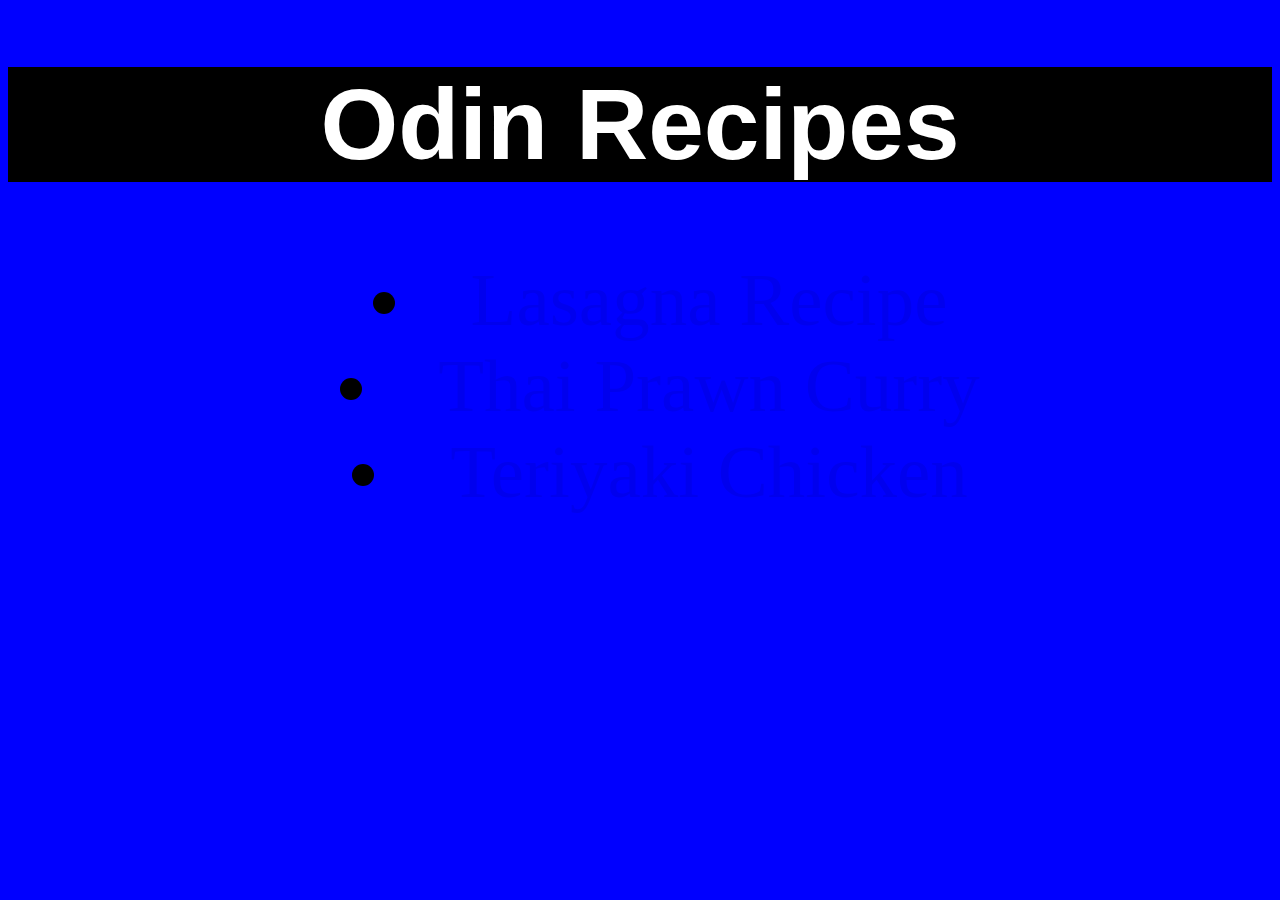
<file: index.html>
<!DOCTYPE html>
<html lang="en">
<head>
    <link rel="stylesheet" href="styles.css">
    <meta charset="UTF-8">
    <meta name="viewport" content="width=device-width, initial-scale=1.0">
    <title>Document</title>
</head>
<body>
    <H1>Odin Recipes</H1>
    <ul>
    <li><a href="recipes/lasagna.html">Lasagna Recipe</a></li>
    <li><a href="recipes/thai-prawn-curry.html">Thai Prawn Curry</a></li>
    <li><a href="recipes/teriyaki-chicken.html">Teriyaki Chicken</a></li>
    </ul>
</body>
</html>
</file>
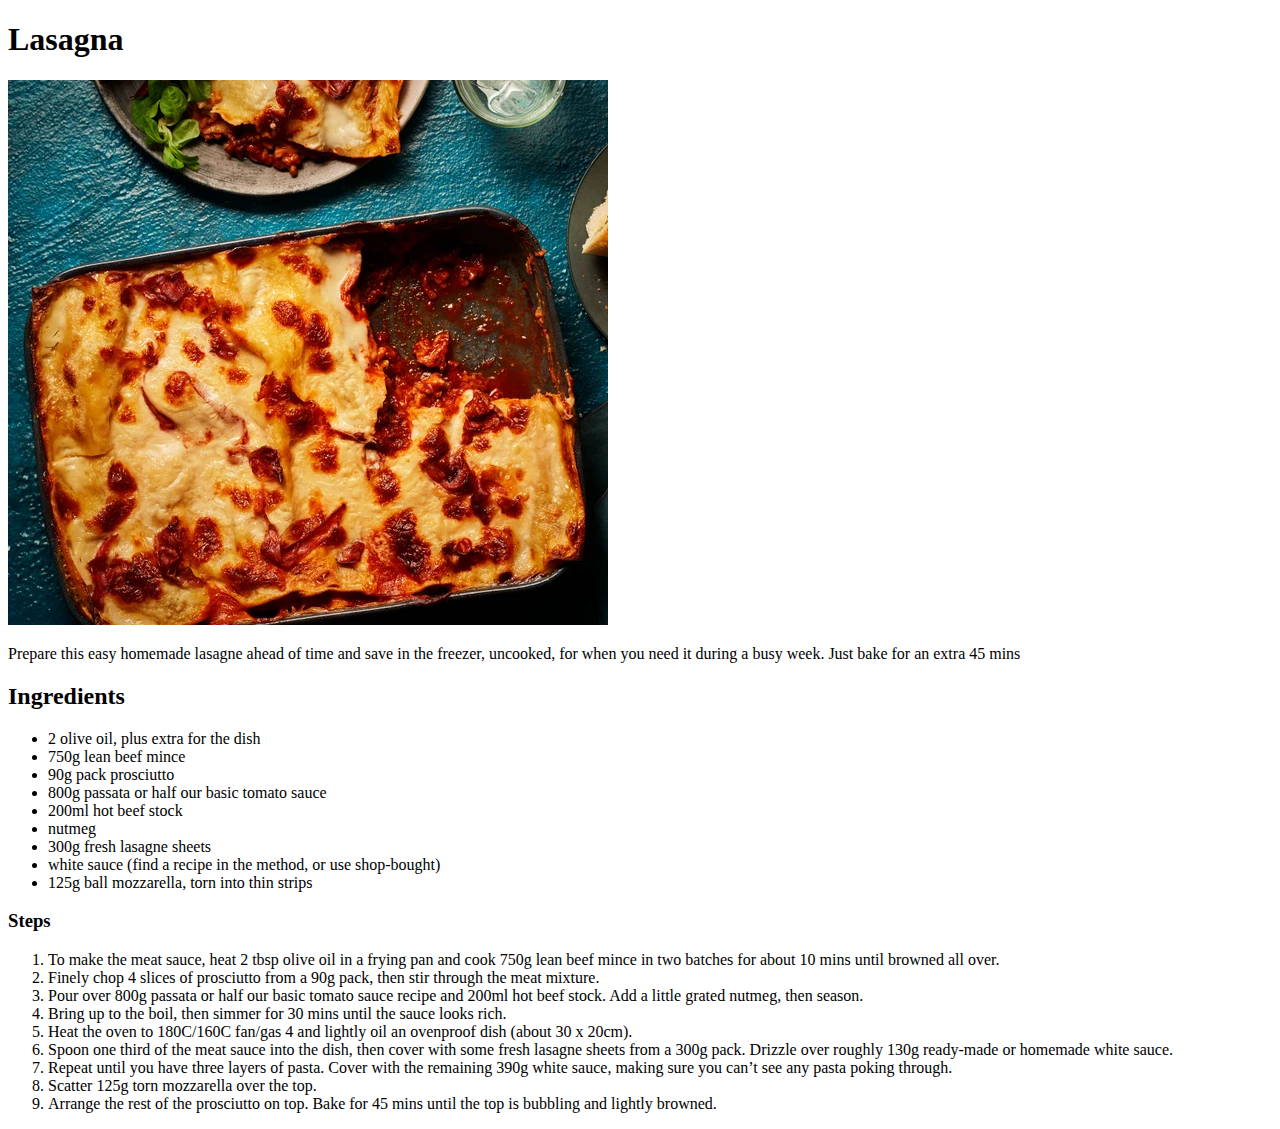
<file: recipes/lasagna.html>
<!DOCTYPE html>
<html lang="en">
<head>
    <meta charset="UTF-8">
    <meta name="viewport" content="width=device-width, initial-scale=1.0">
    <title>Document</title>
</head>
<body>
    <h1>Lasagna</h1>
    <img src="../images/lasagna.jpg" alt="lasagna yipee">
    <p>
    Prepare this easy homemade lasagne ahead of time and save in the freezer, uncooked, for when you need it during a busy week. Just bake for an extra 45 mins
    </p>
    <h2>Ingredients</h2>
    <ul>
        <li>2 olive oil, plus extra for the dish</li>
        <li>750g lean beef mince</li>
        <li>90g pack prosciutto</li>
        <li>800g passata or half our basic tomato sauce</li>
        <li>200ml hot beef stock</li>
        <li>nutmeg</li>
        <li>300g fresh lasagne sheets</li>
        <li>white sauce (find a recipe in the method, or use shop-bought)</li>
        <li>125g ball mozzarella, torn into thin strips</li>
    </ul>
    <h3>Steps</h3>
    <ol>
        <li>To make the meat sauce, heat 2 tbsp olive oil in a frying pan and cook 750g lean beef mince in two batches for about 10 mins until browned all over.</li>
        <li>Finely chop 4 slices of prosciutto from a 90g pack, then stir through the meat mixture.</li>
        <li>Pour over 800g passata or half our basic tomato sauce recipe and 200ml hot beef stock. Add a little grated nutmeg, then season.</li>
        <li>Bring up to the boil, then simmer for 30 mins until the sauce looks rich.</li>
        <li>Heat the oven to 180C/160C fan/gas 4 and lightly oil an ovenproof dish (about 30 x 20cm).</li>
        <li>Spoon one third of the meat sauce into the dish, then cover with some fresh lasagne sheets from a 300g pack. Drizzle over roughly 130g ready-made or homemade white sauce.</li>
        <li>Repeat until you have three layers of pasta. Cover with the remaining 390g white sauce, making sure you can’t see any pasta poking through.</li>
        <li>Scatter 125g torn mozzarella over the top.</li>
        <li>Arrange the rest of the prosciutto on top. Bake for 45 mins until the top is bubbling and lightly browned.</li>
    </ol>
</body>
</html>
</file>
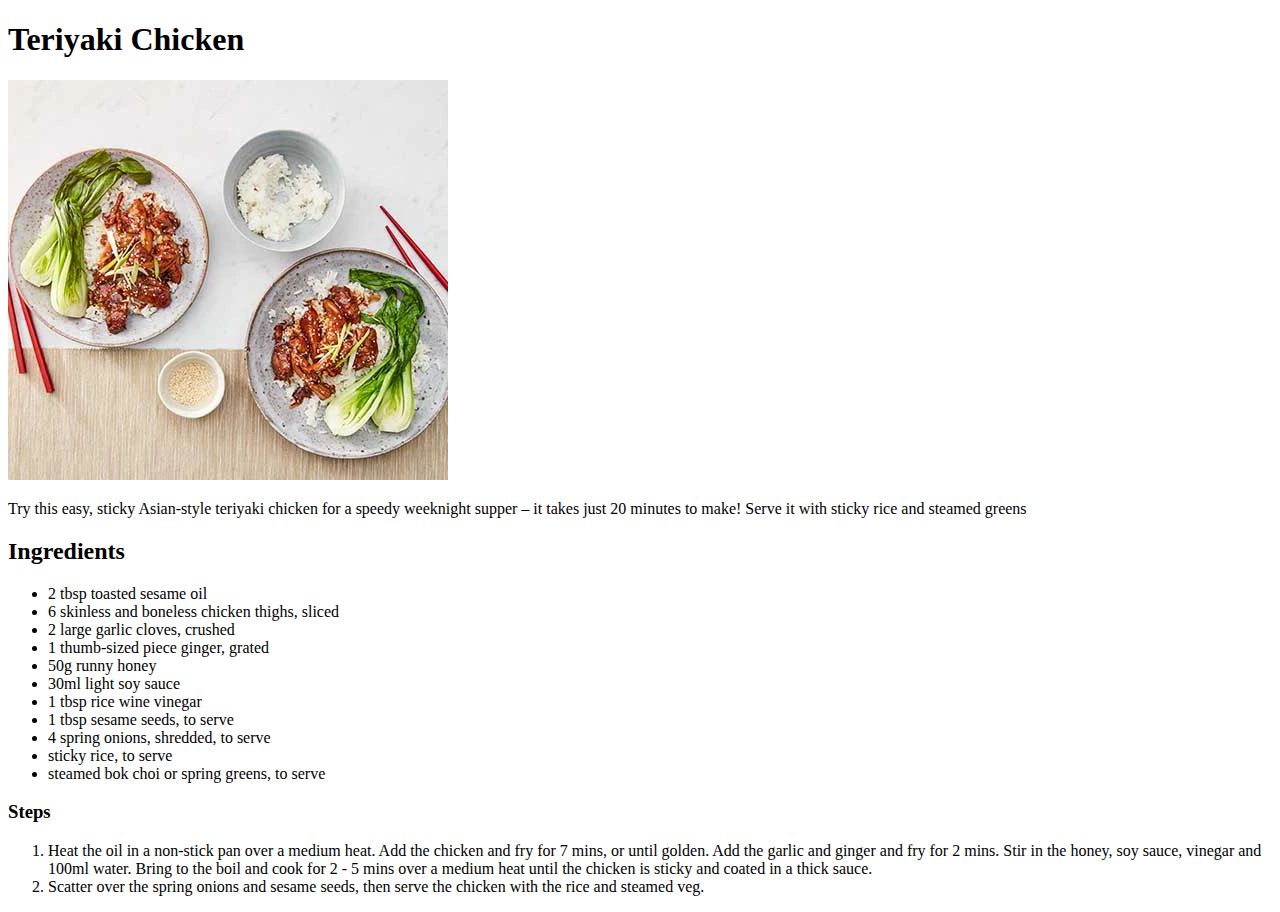
<file: recipes/teriyaki-chicken.html>
<!DOCTYPE html>
<html lang="en">
<head>
    <meta charset="UTF-8">
    <meta name="viewport" content="width=device-width, initial-scale=1.0">
    <title>Document</title>
</head>
<body>
    <h1>Teriyaki Chicken</h1>
    <img src="../images/teriyaki.jpg" alt="teriyaki chicken yipee">
    <p>
        Try this easy, sticky Asian-style teriyaki chicken for a speedy weeknight supper – it takes just 20 minutes to make! Serve it with sticky rice and steamed greens
    </p>
    <h2>Ingredients</h2>
    <ul>
        <li>2 tbsp toasted sesame oil</li>
        <li>6 skinless and boneless chicken thighs, sliced</li>
        <li>2 large garlic cloves, crushed</li>
        <li>1 thumb-sized piece ginger, grated</li>
        <li>50g runny honey</li>
        <li>30ml light soy sauce</li>
        <li>1 tbsp rice wine vinegar</li>
        <li>1 tbsp sesame seeds, to serve</li>
        <li>4 spring onions, shredded, to serve</li>
        <li>sticky rice, to serve</li>
        <li>steamed bok choi or spring greens, to serve</li>
    </ul>
    <h3>Steps</h3>
    <ol>
        <li>Heat the oil in a non-stick pan over a medium heat. Add the chicken and fry for 7 mins, or until golden. Add the garlic and ginger and fry for 2 mins. Stir in the honey, soy sauce, vinegar and 100ml water. Bring to the boil and cook for 2 - 5 mins over a medium heat until the chicken is sticky and coated in a thick sauce.</li>
        <li>Scatter over the spring onions and sesame seeds, then serve the chicken with the rice and steamed veg.</li>
    </ol>
</body>
</html>
</file>
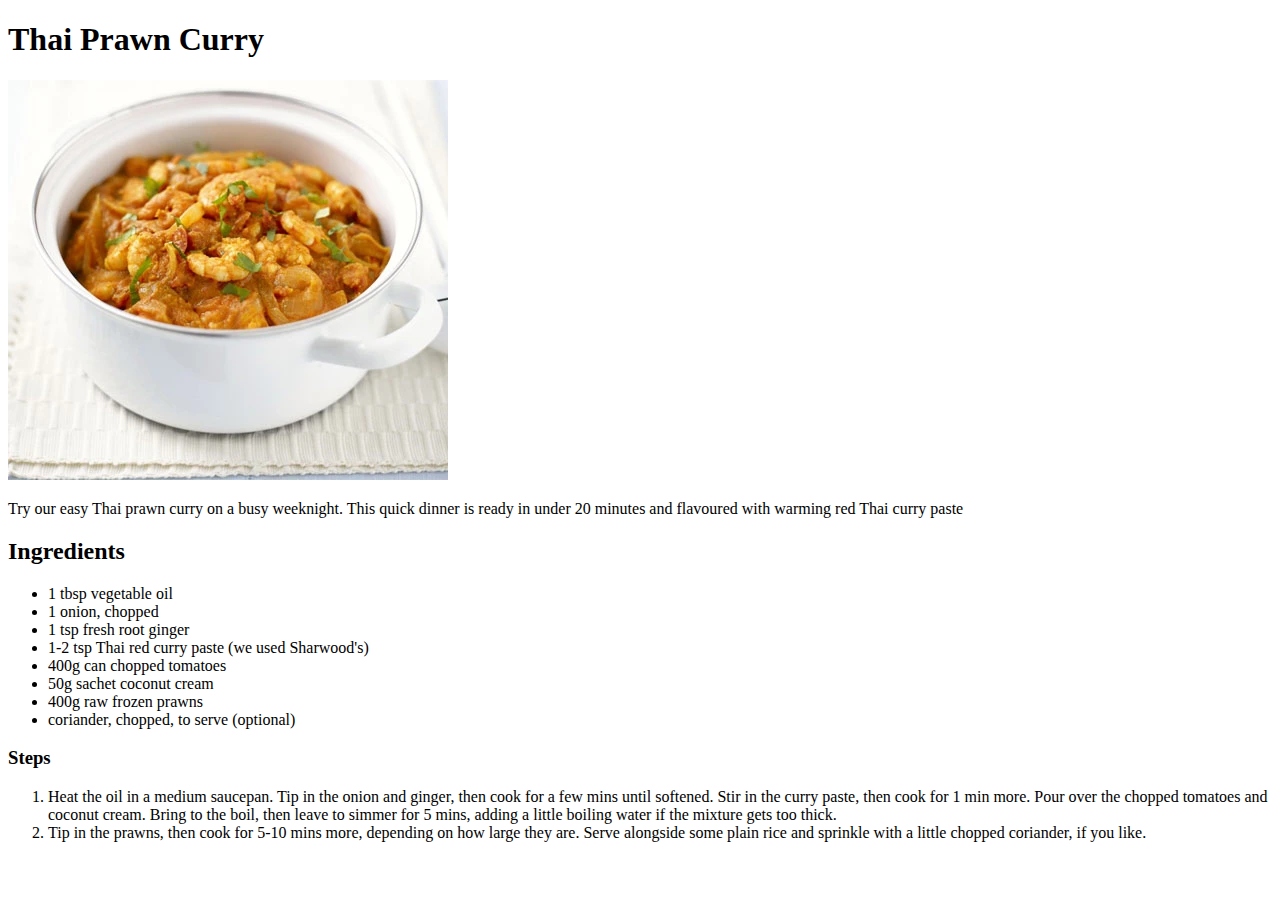
<file: recipes/thai-prawn-curry.html>
<!DOCTYPE html>
<html lang="en">
<head>
    <meta charset="UTF-8">
    <meta name="viewport" content="width=device-width, initial-scale=1.0">
    <title>Document</title>
</head>
<body>
    <h1>Thai Prawn Curry</h1>
    <img src="../images/curry.jpg" alt="curry yipee">
    <p>
        Try our easy Thai prawn curry on a busy weeknight. This quick dinner is ready in under 20 minutes and flavoured with warming red Thai curry paste
    </p>
    <h2>Ingredients</h2>
    <ul>
        <li>1 tbsp vegetable oil</li>
        <li>1 onion, chopped</li>
        <li>1 tsp fresh root ginger</li>
        <li>1-2 tsp Thai red curry paste (we used Sharwood's)</li>
        <li>400g can chopped tomatoes</li>
        <li>50g sachet coconut cream</li>
        <li>400g raw frozen prawns</li>
        <li>coriander, chopped, to serve (optional)</li>
    </ul>
    <h3>Steps</h3>
    <ol>
        <li>Heat the oil in a medium saucepan. Tip in the onion and ginger, then cook for a few mins until softened. Stir in the curry paste, then cook for 1 min more. Pour over the chopped tomatoes and coconut cream. Bring to the boil, then leave to simmer for 5 mins, adding a little boiling water if the mixture gets too thick.</li>
        <li>Tip in the prawns, then cook for 5-10 mins more, depending on how large they are. Serve alongside some plain rice and sprinkle with a little chopped coriander, if you like.</li>
    </ol>
</body>
</html>
</file>
<file: styles.css>
*{
    background-color: rgb(0, 0, 255);
}


h1{
    background-color: black;
    text-align: center;
    font-family: sans-serif;
    font-size: 100px;
    color: white
}

ul{
    text-align: center;
    list-style-position: inside;
    list-style-type:initial;
    font-size: 75px;
}

a{
    text-align: center;
    list-style: none;
    font-size: 75px;
    text-decoration: none;
}
a:visited,
a:hover,
a:focus{
    text-decoration: inherit;
    color: #000;
}
</file>
